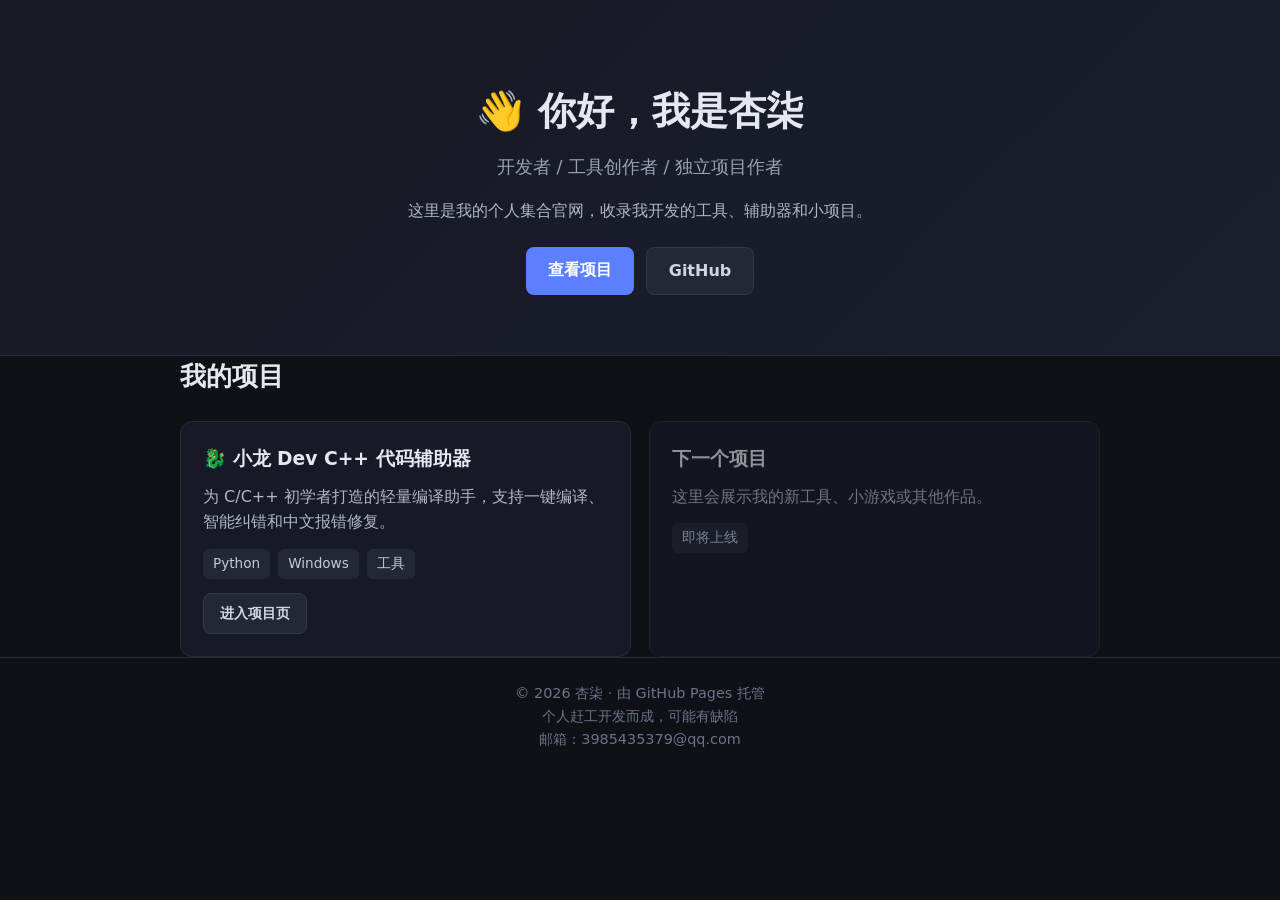
<file: index.html>
<!DOCTYPE html>
<html lang="zh-CN">
<head>
    <meta charset="UTF-8">
    <meta name="viewport" content="width=device-width, initial-scale=1.0">

    <title>杏柒 - 个人作品集 | 开发者与独立项目作者</title>
    <meta name="description" content="杏柒的个人作品集官网，收录小龙 Dev C++ 代码辅助器等自研工具、辅助器与小项目。">
    <meta name="author" content="杏柒">
    <meta name="theme-color" content="#0b1220">

    <meta property="og:type" content="website">
    <meta property="og:title" content="杏柒 - 个人作品集">
    <meta property="og:description" content="开发者 / 工具创作者 / 独立项目作者，收录我开发的工具、辅助器和小项目。">
    <meta property="og:locale" content="zh_CN">
    <meta name="twitter:card" content="summary">

    <link rel="icon" href="favicon.ico" sizes="any">
    <link rel="apple-touch-icon" href="favicon.ico">

    <link rel="stylesheet" href="style.css">
    <style>
        .skip-link{position:absolute;left:-9999px;top:0;background:#0b1220;color:#fff;padding:8px 14px;z-index:9999;border-radius:0 0 6px 0;}
        .skip-link:focus{left:0;}
    </style>
</head>
<body>
    <a class="skip-link" href="#main">跳到主内容</a>

    <header class="hero">
        <div class="container">
            <h1>👋 你好，我是杏柒</h1>
            <p class="subtitle">开发者 / 工具创作者 / 独立项目作者</p>
            <p class="bio">这里是我的个人集合官网，收录我开发的工具、辅助器和小项目。</p>
            <div class="hero-actions">
                <a class="btn primary" href="#projects">查看项目</a>
                <a class="btn secondary" href="https://github.com/daya2014" target="_blank" rel="noopener noreferrer">GitHub</a>
            </div>
        </div>
    </header>

    <main id="main">
        <section id="projects" class="projects container" aria-labelledby="projects-title">
            <h2 id="projects-title">我的项目</h2>
            <div class="cards">
                <article class="card">
                    <h3>🐉 小龙 Dev C++ 代码辅助器</h3>
                    <p>为 C/C++ 初学者打造的轻量编译助手，支持一键编译、智能纠错和中文报错修复。</p>
                    <div class="card-tags">
                        <span>Python</span>
                        <span>Windows</span>
                        <span>工具</span>
                    </div>
                    <a class="btn small" href="projects/xiaolong_helper/index.html">进入项目页</a>
                </article>

                <article class="card placeholder" aria-label="即将上线的项目占位">
                    <h3>下一个项目</h3>
                    <p>这里会展示我的新工具、小游戏或其他作品。</p>
                    <div class="card-tags">
                        <span>即将上线</span>
                    </div>
                </article>
            </div>
        </section>
    </main>

    <footer>
        <div class="container">
            <p>© 2026 杏柒 · 由 GitHub Pages 托管</p>
            <p>个人赶工开发而成，可能有缺陷</p>
            <p>邮箱：3985435379@qq.com</p>
        </div>
    </footer>
</body>
</html>
</file>
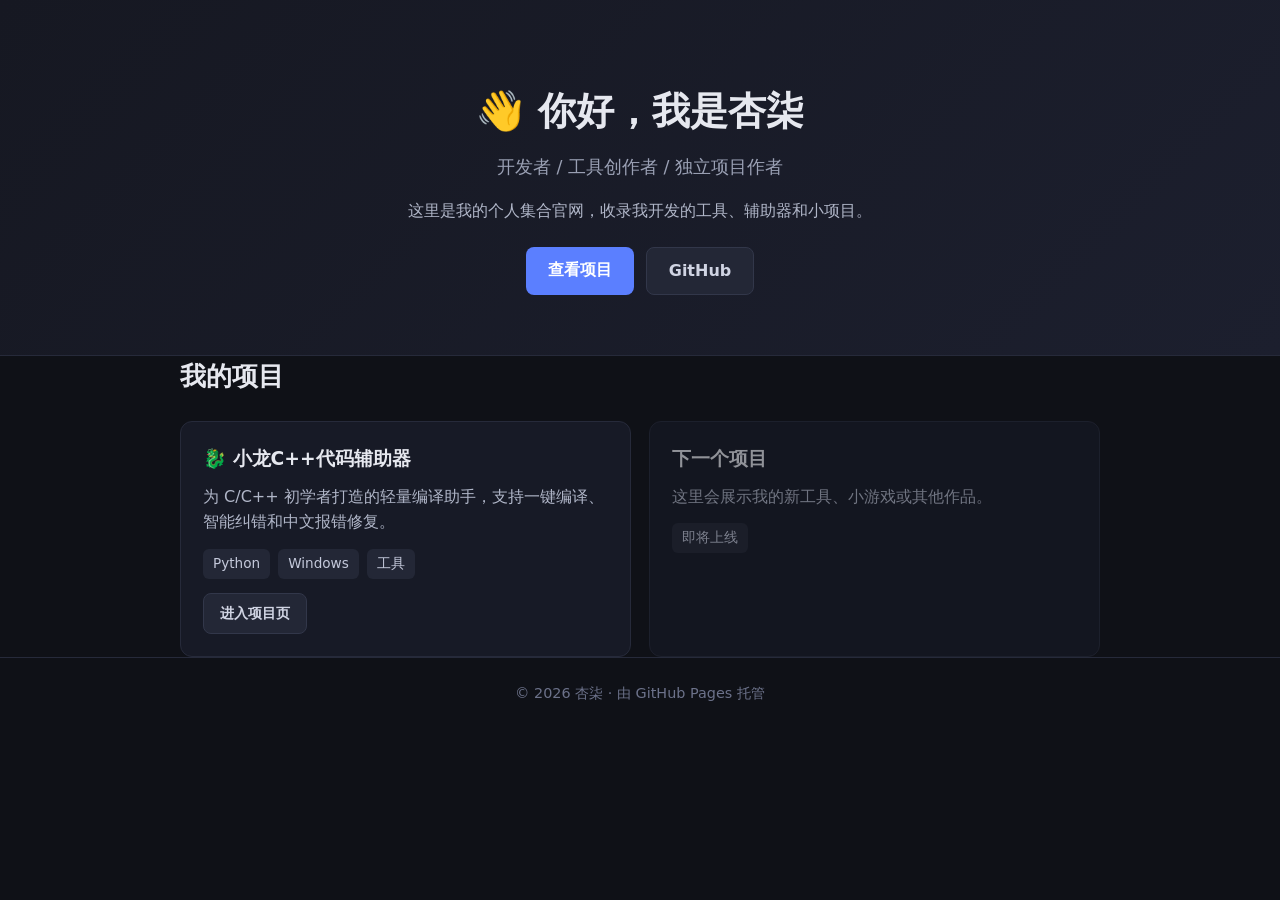
<file: daya2014.github.io/index.html>
<!DOCTYPE html>
<html lang="zh-CN">
<head>
    <meta charset="UTF-8">
    <meta name="viewport" content="width=device-width, initial-scale=1.0">
    <title>杏柒 - 个人作品集</title>
    <link rel="stylesheet" href="style.css">
</head>
<body>
    <header class="hero">
        <div class="container">
            <h1>👋 你好，我是杏柒</h1>
            <p class="subtitle">开发者 / 工具创作者 / 独立项目作者</p>
            <p class="bio">这里是我的个人集合官网，收录我开发的工具、辅助器和小项目。</p>
            <div class="hero-actions">
                <a class="btn primary" href="#projects">查看项目</a>
                <a class="btn secondary" href="https://github.com/daya2014" target="_blank">GitHub</a>
            </div>
        </div>
    </header>

    <section id="projects" class="projects container">
        <h2>我的项目</h2>
        <div class="cards">
            <div class="card">
                <h3>🐉 小龙C++代码辅助器</h3>
                <p>为 C/C++ 初学者打造的轻量编译助手，支持一键编译、智能纠错和中文报错修复。</p>
                <div class="card-tags">
                    <span>Python</span>
                    <span>Windows</span>
                    <span>工具</span>
                </div>
                <a class="btn small" href="projects/dragon-helper/">进入项目页</a>
            </div>

            <div class="card placeholder">
                <h3>下一个项目</h3>
                <p>这里会展示我的新工具、小游戏或其他作品。</p>
                <div class="card-tags">
                    <span>即将上线</span>
                </div>
            </div>
        </div>
    </section>

    <footer>
        <div class="container">
            <p>© 2026 杏柒 · 由 GitHub Pages 托管</p>
        </div>
    </footer>
</body>
</html>
</file>
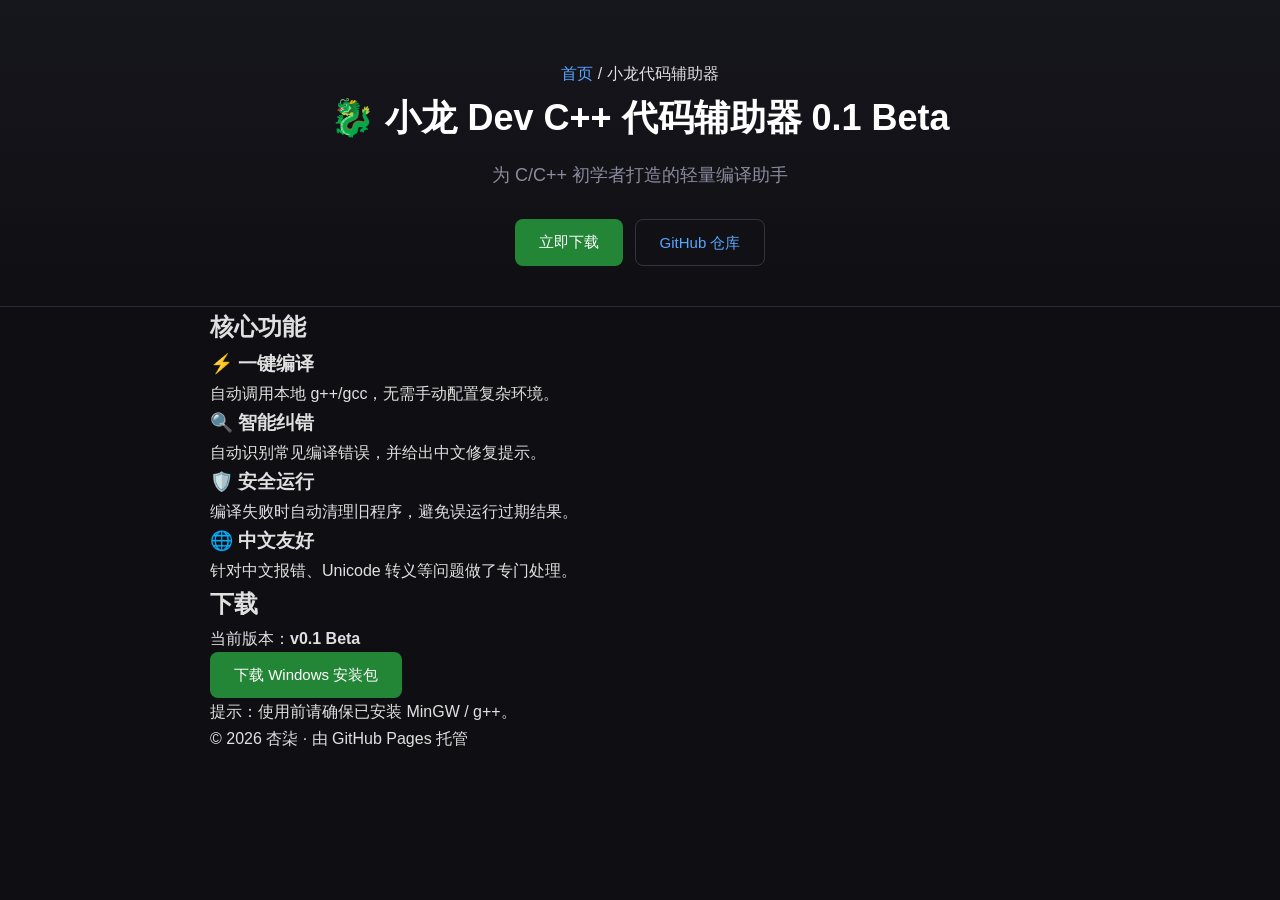
<file: index.xiaolong.html>
<!DOCTYPE html>
<html lang="zh-CN">
<head>
    <meta charset="UTF-8">
    <meta name="viewport" content="width=device-width, initial-scale=1.0">
    <title>小龙 Dev C++ 代码辅助器 0.1 Beta - 官方发行站</title>
    <meta name="description" content="小龙代码辅助器是一款为 C/C++ 初学者打造的轻量编译助手，支持一键调用本地 g++/gcc 编译、智能中文纠错、安全运行清理。">
    <meta name="author" content="杏柒">
    <meta name="theme-color" content="#1e1e1e">
    <link rel="icon" href="../../favicon.ico" sizes="any">
    <link rel="apple-touch-icon" href="../../favicon.ico">

    <!-- Open Graph -->
    <meta property="og:type" content="website">
    <meta property="og:title" content="小龙 Dev C++ 代码辅助器 0.1 Beta">
    <meta property="og:description" content="为 C/C++ 初学者打造的轻量编译助手：一键编译、智能中文纠错、安全运行清理。">
    <meta property="og:locale" content="zh_CN">
    <!-- Twitter Card -->
    <meta name="twitter:card" content="summary">
    <meta name="twitter:title" content="小龙 Dev C++ 代码辅助器 0.1 Beta">
    <meta name="twitter:description" content="为 C/C++ 初学者打造的轻量编译助手。">

    <link rel="stylesheet" href="../../style.xiaolong_helper.css">
    <style>
        .skip-link{position:absolute;left:-9999px;top:0;background:#1e1e1e;color:#fff;padding:8px 14px;z-index:9999;border-radius:0 0 6px 0;}
        .skip-link:focus{left:0;}
    </style>
</head>
<body>
    <a class="skip-link" href="#main">跳到主内容</a>

    <header class="hero small">
        <div class="container">
            <nav class="breadcrumb" aria-label="面包屑导航">
                <a href="../../index.html">首页</a> / <span aria-current="page">小龙代码辅助器</span>
            </nav>
            <h1>🐉 小龙 Dev C++ 代码辅助器 0.1 Beta</h1>
            <p class="subtitle">为 C/C++ 初学者打造的轻量编译助手</p>
            <div class="hero-actions">
                <a class="btn primary" href="#download">立即下载</a>
                <a class="btn secondary" href="https://github.com/daya2014/xiaolong_helper" target="_blank" rel="noopener noreferrer">GitHub 仓库</a>
            </div>
        </div>
    </header>

    <main id="main">
        <section class="features container" aria-labelledby="features-title">
            <h2 id="features-title">核心功能</h2>
            <div class="cards">
                <article class="card">
                    <h3>⚡ 一键编译</h3>
                    <p>自动调用本地 g++/gcc，无需手动配置复杂环境。</p>
                </article>
                <article class="card">
                    <h3>🔍 智能纠错</h3>
                    <p>自动识别常见编译错误，并给出中文修复提示。</p>
                </article>
                <article class="card">
                    <h3>🛡️ 安全运行</h3>
                    <p>编译失败时自动清理旧程序，避免误运行过期结果。</p>
                </article>
                <article class="card">
                    <h3>🌐 中文友好</h3>
                    <p>针对中文报错、Unicode 转义等问题做了专门处理。</p>
                </article>
            </div>
        </section>

        <section id="download" class="download container" aria-labelledby="download-title">
            <h2 id="download-title">下载</h2>
            <p>当前版本：<strong>v0.1 Beta</strong></p>
            <a class="btn primary" href="../../downloads/xiaolong_helper-v0.1.exe">下载 Windows 安装包</a>
            <p class="tip">提示：使用前请确保已安装 MinGW / g++。</p>
        </section>
    </main>

    <footer>
        <div class="container">
            <p>© 2026 杏柒 · 由 GitHub Pages 托管</p>
        </div>
    </footer>
</body>
</html>
</file>
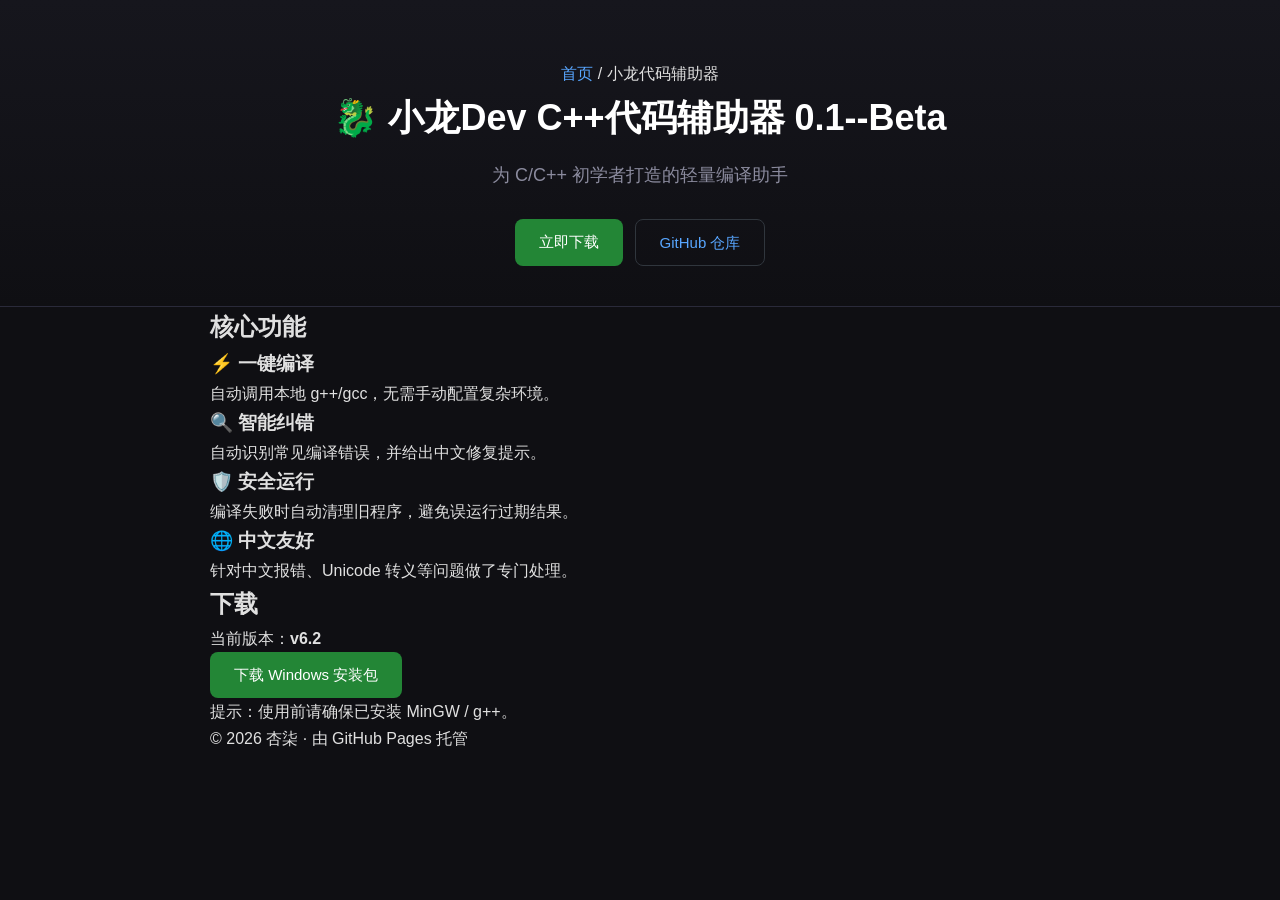
<file: index.xiaolong.html.html>
<!DOCTYPE html>
<html lang="zh-CN">
<head>
    <meta charset="UTF-8">
    <meta name="viewport" content="width=device-width, initial-scale=1.0">
    <title>小龙Dev C++代码辅助器 - 官方发行站</title>
<base href="./../../">
<link rel="stylesheet" href="style.xiaolong_helper.css">
</head>
<body>
    <header class="hero small">
        <div class="container">
            <p class="breadcrumb"><a href="../../index.html">首页</a> / 小龙代码辅助器</p>
            <h1>🐉 小龙Dev C++代码辅助器 0.1--Beta</h1>
            <p class="subtitle">为 C/C++ 初学者打造的轻量编译助手</p>
            <div class="hero-actions">
                <a class="btn primary" href="#download">立即下载</a>
                <a class="btn secondary" href="https://github.com/daya2014/xiaolong_helper" target="_blank">GitHub 仓库</a>
            </div>
        </div>
    </header>

    <section class="features container">
        <h2>核心功能</h2>
        <div class="cards">
            <div class="card">
                <h3>⚡ 一键编译</h3>
                <p>自动调用本地 g++/gcc，无需手动配置复杂环境。</p>
            </div>
            <div class="card">
                <h3>🔍 智能纠错</h3>
                <p>自动识别常见编译错误，并给出中文修复提示。</p>
            </div>
            <div class="card">
                <h3>🛡️ 安全运行</h3>
                <p>编译失败时自动清理旧程序，避免误运行过期结果。</p>
            </div>
            <div class="card">
                <h3>🌐 中文友好</h3>
                <p>针对中文报错、Unicode 转义等问题做了专门处理。</p>
            </div>
        </div>
    </section>

    <section id="download" class="download container">
        <h2>下载</h2>
        <p>当前版本：<strong>v6.2</strong></p>
        <a class="btn primary" href="downloads/DragonHelper-v6.2.exe">下载 Windows 安装包</a>
        <p class="tip">提示：使用前请确保已安装 MinGW / g++。</p>
    </section>

    <footer>
        <div class="container">
            <p>© 2026 杏柒 · 由 GitHub Pages 托管</p>
        </div>
    </footer>
</body>
</html>
</file>
<file: style.css>
* {
    margin: 0;
    padding: 0;
    box-sizing: border-box;
}

body {
    font-family: "Microsoft YaHei", system-ui, sans-serif;
    background: #0f1117;
    color: #e6e8ef;
    line-height: 1.6;
}

.container {
    max-width: 960px;
    margin: 0 auto;
    padding: 0 20px;
}

.hero {
    background: linear-gradient(135deg, #161822, #1c1f2e);
    padding: 80px 0 60px;
    text-align: center;
    border-bottom: 1px solid #262a3a;
}

.hero.small {
    padding: 40px 0 30px;
}

.hero h1 {
    font-size: 2.4rem;
    margin-bottom: 12px;
}

.subtitle {
    font-size: 1.1rem;
    color: #9aa0b4;
    margin-bottom: 16px;
}

.bio {
    color: #b0b6c8;
    max-width: 560px;
    margin: 0 auto 24px;
}

.hero-actions {
    display: flex;
    justify-content: center;
    gap: 12px;
    flex-wrap: wrap;
}

.btn {
    display: inline-block;
    padding: 10px 22px;
    border-radius: 8px;
    text-decoration: none;
    font-weight: 600;
}

.btn.primary {
    background: #5b7fff;
    color: #fff;
}

.btn.primary:hover {
    background: #4568e6;
}

.btn.secondary {
    background: #232736;
    color: #d0d4e3;
    border: 1px solid #32374a;
}

.btn.small {
    padding: 8px 16px;
    font-size: 0.9rem;
    background: #232736;
    color: #d0d4e3;
    border: 1px solid #32374a;
}

section {
    padding: 48px 0;
}

section h2 {
    font-size: 1.6rem;
    margin-bottom: 24px;
}

.cards {
    display: grid;
    grid-template-columns: repeat(auto-fit, minmax(260px, 1fr));
    gap: 18px;
}

.card {
    background: #171a26;
    border: 1px solid #262a3a;
    border-radius: 12px;
    padding: 22px;
}

.card h3 {
    margin-bottom: 10px;
}

.card p {
    color: #b0b6c8;
    margin-bottom: 14px;
}

.card.placeholder {
    opacity: 0.6;
}

.card-tags {
    display: flex;
    gap: 8px;
    flex-wrap: wrap;
    margin-bottom: 14px;
}

.card-tags span {
    background: #232736;
    color: #c4c9db;
    padding: 4px 10px;
    border-radius: 6px;
    font-size: 0.85rem;
}

.download {
    text-align: center;
}

.download .tip {
    margin-top: 12px;
    color: #9aa0b4;
    font-size: 0.9rem;
}

.breadcrumb {
    margin-bottom: 16px;
    font-size: 0.9rem;
    color: #9aa0b4;
}

.breadcrumb a {
    color: #9aa0b4;
    text-decoration: none;
}

.breadcrumb a:hover {
    color: #fff;
}

footer {
    border-top: 1px solid #262a3a;
    padding: 24px 0;
    text-align: center;
    color: #6c728a;
    font-size: 0.9rem;
}
</file>
<file: daya2014.github.io/style.css>
* {
    margin: 0;
    padding: 0;
    box-sizing: border-box;
}

body {
    font-family: "Microsoft YaHei", system-ui, sans-serif;
    background: #0f1117;
    color: #e6e8ef;
    line-height: 1.6;
}

.container {
    max-width: 960px;
    margin: 0 auto;
    padding: 0 20px;
}

.hero {
    background: linear-gradient(135deg, #161822, #1c1f2e);
    padding: 80px 0 60px;
    text-align: center;
    border-bottom: 1px solid #262a3a;
}

.hero.small {
    padding: 40px 0 30px;
}

.hero h1 {
    font-size: 2.4rem;
    margin-bottom: 12px;
}

.subtitle {
    font-size: 1.1rem;
    color: #9aa0b4;
    margin-bottom: 16px;
}

.bio {
    color: #b0b6c8;
    max-width: 560px;
    margin: 0 auto 24px;
}

.hero-actions {
    display: flex;
    justify-content: center;
    gap: 12px;
    flex-wrap: wrap;
}

.btn {
    display: inline-block;
    padding: 10px 22px;
    border-radius: 8px;
    text-decoration: none;
    font-weight: 600;
}

.btn.primary {
    background: #5b7fff;
    color: #fff;
}

.btn.primary:hover {
    background: #4568e6;
}

.btn.secondary {
    background: #232736;
    color: #d0d4e3;
    border: 1px solid #32374a;
}

.btn.small {
    padding: 8px 16px;
    font-size: 0.9rem;
    background: #232736;
    color: #d0d4e3;
    border: 1px solid #32374a;
}

section {
    padding: 48px 0;
}

section h2 {
    font-size: 1.6rem;
    margin-bottom: 24px;
}

.cards {
    display: grid;
    grid-template-columns: repeat(auto-fit, minmax(260px, 1fr));
    gap: 18px;
}

.card {
    background: #171a26;
    border: 1px solid #262a3a;
    border-radius: 12px;
    padding: 22px;
}

.card h3 {
    margin-bottom: 10px;
}

.card p {
    color: #b0b6c8;
    margin-bottom: 14px;
}

.card.placeholder {
    opacity: 0.6;
}

.card-tags {
    display: flex;
    gap: 8px;
    flex-wrap: wrap;
    margin-bottom: 14px;
}

.card-tags span {
    background: #232736;
    color: #c4c9db;
    padding: 4px 10px;
    border-radius: 6px;
    font-size: 0.85rem;
}

.download {
    text-align: center;
}

.download .tip {
    margin-top: 12px;
    color: #9aa0b4;
    font-size: 0.9rem;
}

.breadcrumb {
    margin-bottom: 16px;
    font-size: 0.9rem;
    color: #9aa0b4;
}

.breadcrumb a {
    color: #9aa0b4;
    text-decoration: none;
}

.breadcrumb a:hover {
    color: #fff;
}

footer {
    border-top: 1px solid #262a3a;
    padding: 24px 0;
    text-align: center;
    color: #6c728a;
    font-size: 0.9rem;
}
</file>
<file: style.xiaolong_helper.css>
/* ========== 基础重置 ========== */
* {
    margin: 0;
    padding: 0;
    box-sizing: border-box;
}

body {
    font-family: -apple-system, BlinkMacSystemFont, "Segoe UI", "PingFang SC", "Microsoft YaHei", sans-serif;
    background: #0f0f13;
    color: #e0e0e0;
    line-height: 1.7;
}

a {
    color: #58a6ff;
    text-decoration: none;
}

a:hover {
    text-decoration: underline;
}

.container {
    max-width: 900px;
    margin: 0 auto;
    padding: 0 20px;
}

/* ========== 顶部导航 ========== */
.top-nav {
    background: #16161d;
    border-bottom: 1px solid #2a2a3a;
    padding: 12px 0;
}

.top-nav .container {
    display: flex;
    align-items: center;
    justify-content: space-between;
}

.top-nav .breadcrumb a {
    color: #8b8b9e;
    font-size: 14px;
}

.top-nav .breadcrumb a:hover {
    color: #58a6ff;
}

.top-nav .home-link {
    font-size: 14px;
    color: #8b8b9e;
}

/* ========== 英雄区 ========== */
.hero {
    text-align: center;
    padding: 60px 20px 40px;
    background: linear-gradient(180deg, #16161d 0%, #0f0f13 100%);
    border-bottom: 1px solid #2a2a3a;
}

.hero h1 {
    font-size: 36px;
    margin-bottom: 12px;
    color: #ffffff;
}

.hero .subtitle {
    font-size: 18px;
    color: #8b8b9e;
    margin-bottom: 28px;
}

.hero-actions {
    display: flex;
    gap: 12px;
    justify-content: center;
    flex-wrap: wrap;
}

/* ========== 按钮 ========== */
.btn {
    display: inline-block;
    padding: 10px 24px;
    border-radius: 8px;
    font-size: 15px;
    font-weight: 500;
    transition: all 0.2s;
    border: none;
    cursor: pointer;
}

.btn.primary {
    background: #238636;
    color: #fff;
}

.btn.primary:hover {
    background: #2ea043;
    text-decoration: none;
}

.btn.secondary {
    background: transparent;
    color: #58a6ff;
    border: 1px solid #30363d;
}

.btn.secondary:hover {
    background: #161b22;
    text-decoration: none;
}

/* ========== 内容区块 ========== */
.section {
    padding: 40px 0;
    border-bottom: 1px solid #1e1e2a;
}

.section:last-child {
    border-bottom: none;
}

.section h2 {
    font-size: 22px;
    color: #ffffff;
    margin-bottom: 16px;
    padding-bottom: 8px;
    border-bottom: 1px solid #2a2a3a;
}

.section p {
    margin-bottom: 12px;
    color: #c0c0cc;
}

/* ========== 功能列表 ========== */
.feature-list {
    list-style: none;
    padding: 0;
}

.feature-list li {
    padding: 10px 0;
    border-bottom: 1px solid #1a1a24;
    display: flex;
    align-items: flex-start;
    gap: 10px;
}

.feature-list li:last-child {
    border-bottom: none;
}

.feature-list .icon {
    flex-shrink: 0;
    font-size: 18px;
}

.feature-list .text strong {
    color: #e0e0e0;
}

.feature-list .text {
    color: #a0a0b0;
    font-size: 14px;
}

/* ========== 版本卡片 ========== */
.version-card {
    background: #16161d;
    border: 1px solid #2a2a3a;
    border-radius: 10px;
    padding: 20px;
    margin-bottom: 16px;
}

.version-card .version-header {
    display: flex;
    justify-content: space-between;
    align-items: center;
    margin-bottom: 12px;
    flex-wrap: wrap;
    gap: 8px;
}

.version-card .version-name {
    font-size: 18px;
    font-weight: 600;
    color: #ffffff;
}

.version-card .version-tag {
    background: #238636;
    color: #fff;
    font-size: 12px;
    padding: 2px 10px;
    border-radius: 12px;
}

.version-card .version-info {
    font-size: 14px;
    color: #8b8b9e;
    margin-bottom: 12px;
}

.version-card .version-info span {
    margin-right: 16px;
}

.version-card ul {
    list-style: disc;
    padding-left: 20px;
    color: #a0a0b0;
    font-size: 14px;
    margin-bottom: 16px;
}

.version-card .download-row {
    display: flex;
    gap: 10px;
    flex-wrap: wrap;
}

/* ========== 下载区 ========== */
.download-box {
    background: #16161d;
    border: 1px solid #2a2a3a;
    border-radius: 10px;
    padding: 24px;
    text-align: center;
}

.download-box h3 {
    font-size: 18px;
    color: #ffffff;
    margin-bottom: 8px;
}

.download-box .tip {
    font-size: 13px;
    color: #6b6b7e;
    margin-bottom: 20px;
}

.download-box .btn {
    margin: 6px;
}

/* ========== 环境说明 ========== */
.env-note {
    background: #1a1a24;
    border-left: 3px solid #58a6ff;
    padding: 14px 18px;
    border-radius: 0 8px 8px 0;
    font-size: 14px;
    color: #a0a0b0;
    margin-top: 16px;
}

.env-note code {
    background: #2a2a3a;
    padding: 2px 6px;
    border-radius: 4px;
    font-size: 13px;
    color: #e0e0e0;
}

/* ========== 页脚 ========== */
.footer {
    text-align: center;
    padding: 30px 20px;
    color: #4a4a5e;
    font-size: 13px;
    border-top: 1px solid #1e1e2a;
}

.footer a {
    color: #6b6b7e;
}

/* ========== 响应式 ========== */
@media (max-width: 600px) {
    .hero h1 {
        font-size: 28px;
    }
    .hero .subtitle {
        font-size: 15px;
    }
    .section h2 {
        font-size: 19px;
    }
    .version-card .version-header {
        flex-direction: column;
        align-items: flex-start;
    }
}
</file>
